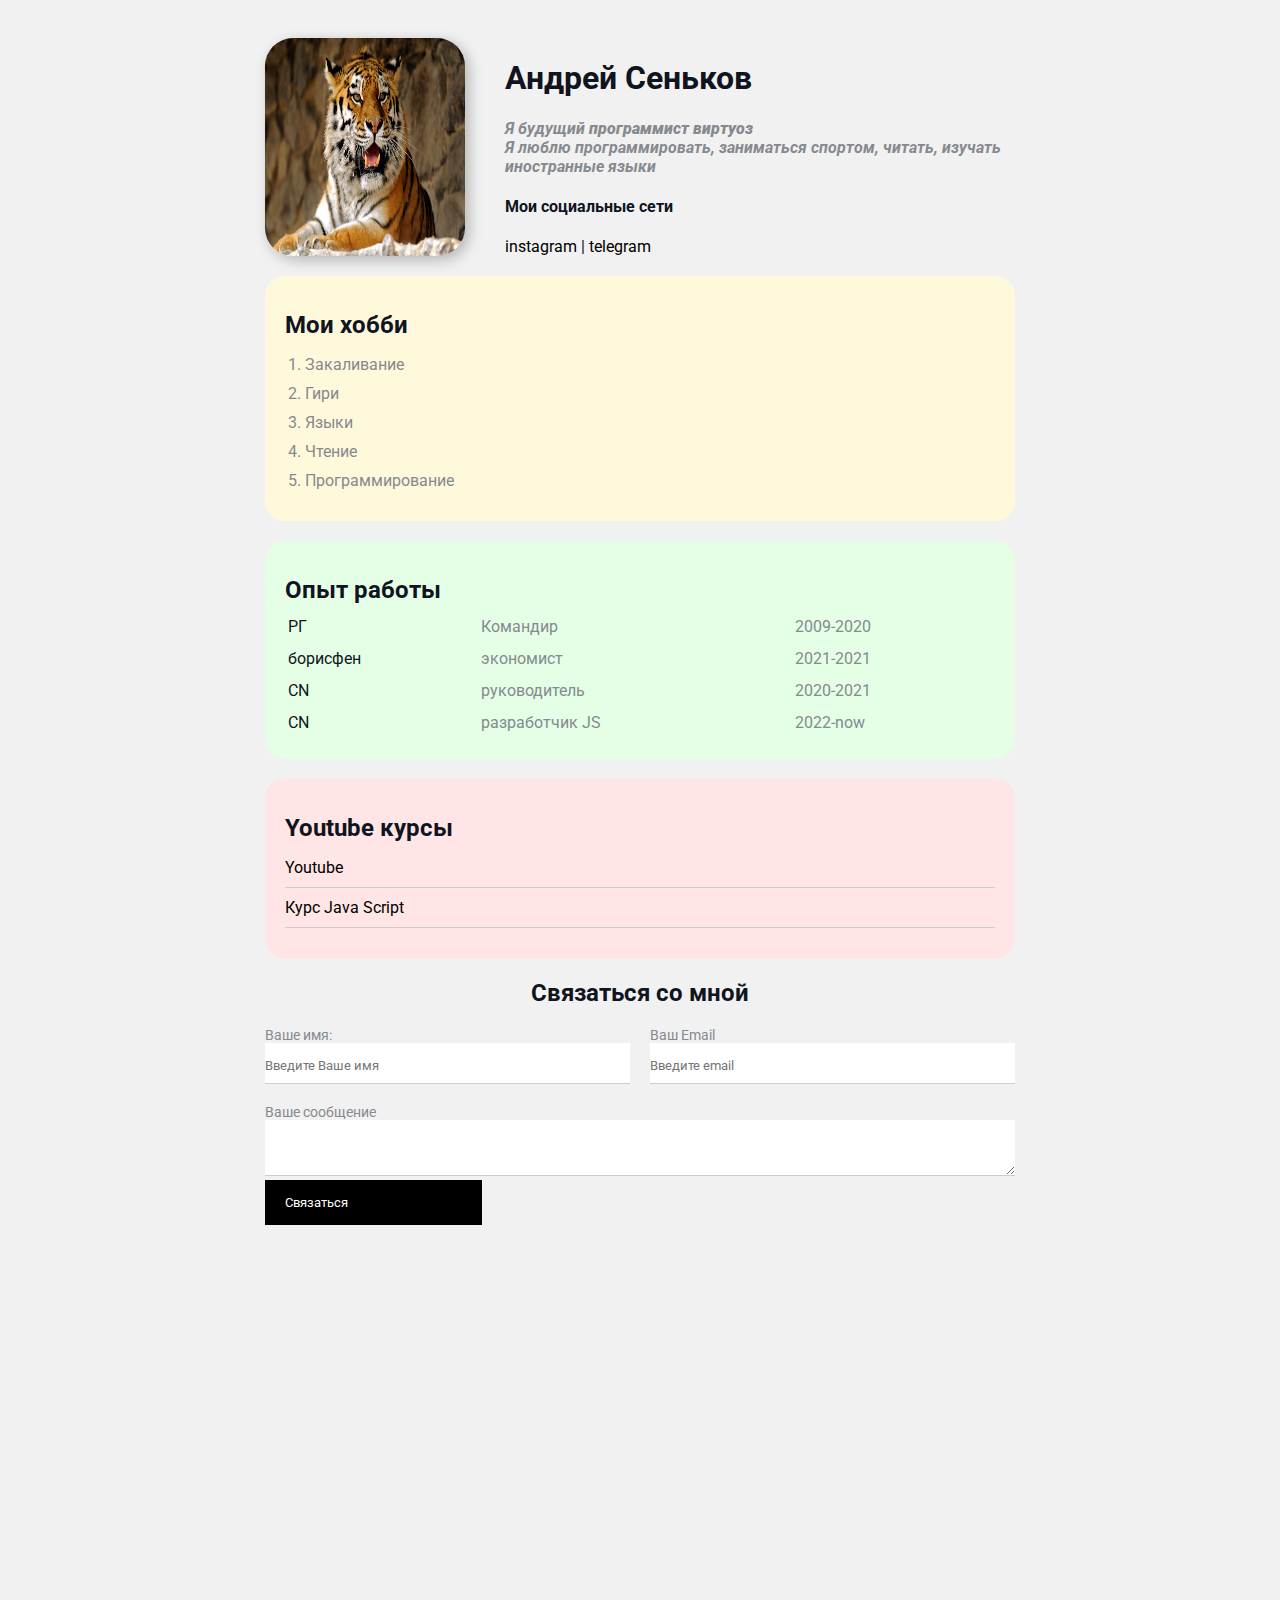
<file: index.html>
<!DOCTYPE html>
<html>

<head>
    <meta charset="UTF-8" />
    <title>Andrey CV</title>
    <link rel="stylesheet" href="styles.css">
</head>

<body>
    <div class='conteiner'>
        <div class="info">
            
            <img src="756183777552609.jpeg" alt="this is my foto" class='avatar' />
                <div class="info-text">
            <h1>Андрей Сеньков</h1>
            <p>
                Я будущий <strong>программист виртуоз</strong>
            </p>
            <p>
                Я люблю программировать, заниматься спортом, читать, изучать иностранные языки
            </p>

            <h4>Мои социальные сети</h4>
                <a href=" https://instagram.com " target="_blank ">instagram</a>    |
                <a href="https://t.me " target="_top ">telegram</a>
            </div>
        </div>
        
        <div class="card bg-yellow">
            <h2>Мои хобби</h2>
                <ol class="list">
                    <li>Закаливание</li>
                    <li>Гири</li>
                    <li>Языки</li>
                    <li>Чтение</li>
                    <li>Программирование</li>
                </ol>
        </div>


    <div class="card bg-green">
        <h2>Опыт работы</h2>
        <table class="table">
                <tr>
                    <td>РГ</td>
                    <td>Командир</td>
                    <td>2009-2020</td>
                </tr>
                <tr>
                    <td >борисфен</td>
                    <td>экономист</td>
                    <td>2021-2021</td>
                </tr>
            
                <tr>
                    <td>CN</td>
                    <td>руководитель</td>
                    <td>2020-2021</td>
                </tr>
                <tr>
                    <td>CN</td>
                    <td>разработчик JS</td>
                    <td>2022-now</td>
                </tr>
            </table>
   </div>


            <div class="card bg-red">
                <h2>Youtube курсы</h2>
                <ul class="link-list">
                    <li>
                        <a href="https://www.youtube.com/">Youtube</a>
                    </li>
                    <li>
                        <a href="https://www.youtube.com/watch?v=Bluxbh9CaQ0&list=RDCMUCg8ss4xW9jASrqWGP30jXiw&start_radio=1">Курс Java Script</a>
                    </li>
                </ul>
            </div>

    <div class="contact">
        <h2>Связаться со мной</h2>
        <form action="/ ">
            <div class="row">
                <div class="form-group">
                    <label for="name ">Ваше имя: </label>
                    <input type="text " id="name " placeholder="Введите Ваше имя " />
                </div>
                <div class="form-group">
                    <label for="email ">Ваш Email</label>
                    <input type="email " id="email " placeholder="Введите email " />
                </div>
            </div>
                <div class="form-group">
                    <label for="text">Ваше сообщение</label>
                    <textarea name=" " id="text " cols="15 " rows=" 2 "></textarea>
                </div>
            <input class="btn" type="submit " value="Cвязаться " />
        </form>
    </div>
    <div class="position">
        <div class="box"></div>
    </div>
</div>

    <div style="margin-bottom: 500px;"></div>
    
</body>

</html>
</file>
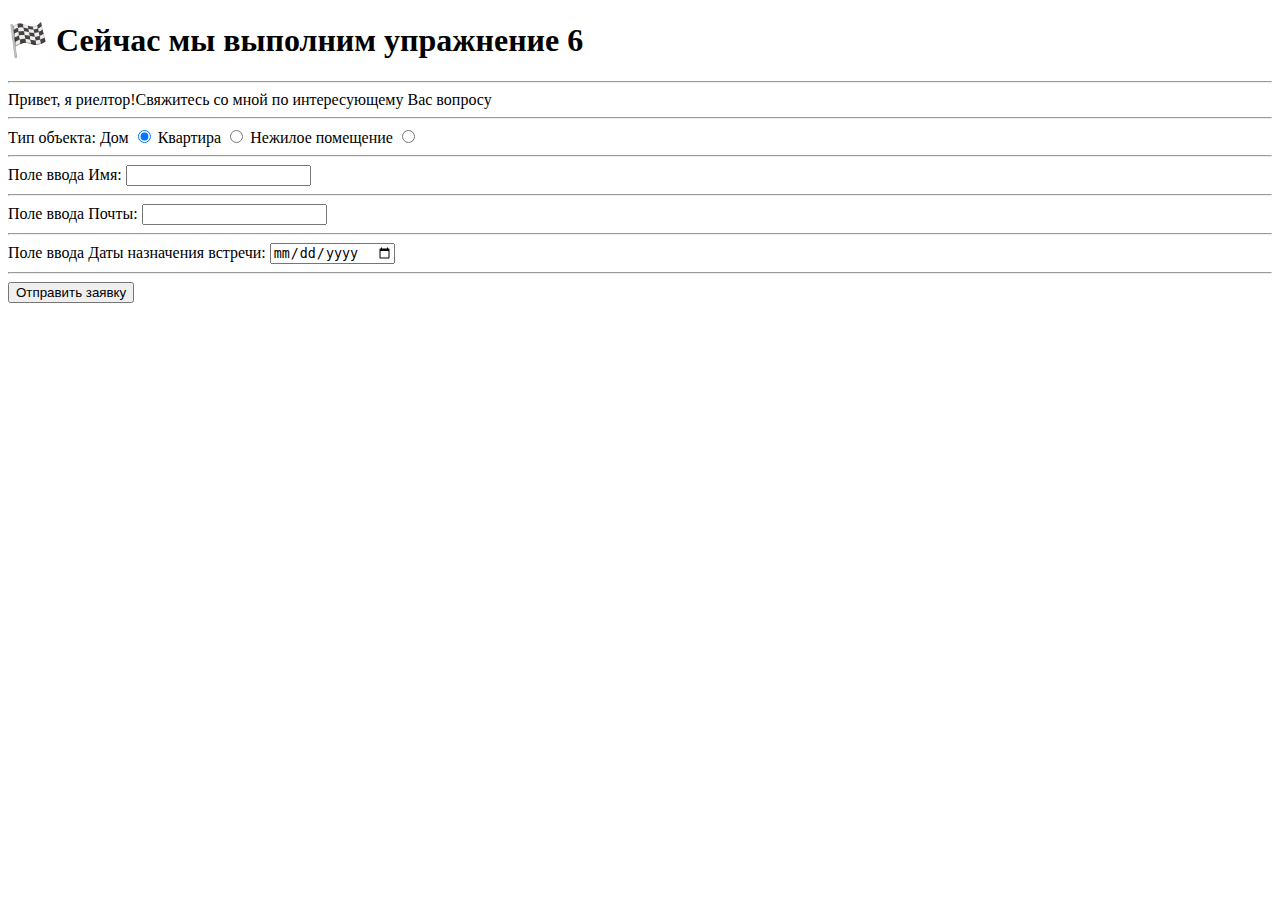
<file: indexform.html>
<!DOCTYPE html>
<htm>

    <head>
        <meta charset="UTF-8">

        <title>Form</title>
    </head>

    <body>
        <h1>🏁 Сейчас мы выполним упражнение 6</h1>


        <hr> Привет, я риелтор!Свяжитесь со мной по интересующему Вас вопросу


        <hr> Тип объекта:


        <label for="Get-home">Дом</label>
        <input type="radio" name="name1" id="Get-home" value="rad1" checked>
        <label for="Get-room">Квартира</label>
        <input type="radio" name="name1" id="Get-room" value="rad2">
        <label for=" Get-premises ">Нежилое помещение</label>
        <input type="radio" name="name1" id="Get-premises" value="rad3">


        <!--  <hr>
        <p><input type=" radio " name="drink " value="rad1 "> Пиво

            <input type="radio " name="drink " value="rad2 "> Чай
            <Br>
            <input type="radio " name="drink " value="rad3 "> Кофе</p> -->


        <hr>
        <form action=" " metod="post ">
            <label for="Get-name ">Поле ввода Имя:</label>
            <input type="text " name="name " id="Get-name ">

            <!--             <hr>
            <label for="GET-name ">Name:</label>
            <input id="GET-name " type="text " name="name ">
            <input type="submit " value="Save "> -->



            <hr>
            <label for="Get-email ">Поле ввода Почты:</label>
            <input type="email " name="email " id="Get-email ">

            <hr>
            <label for="Get-date">Поле ввода Даты назначения встречи:</label> <input type="date" name="date" id="Get-date">
            <hr>

            <input type="button" name="pfz" id="pf" value="Отправить заявку">
            <!-- <label for="pf">Отправить заявку</label> -->



        </form>


    </body>

    </html>
</file>
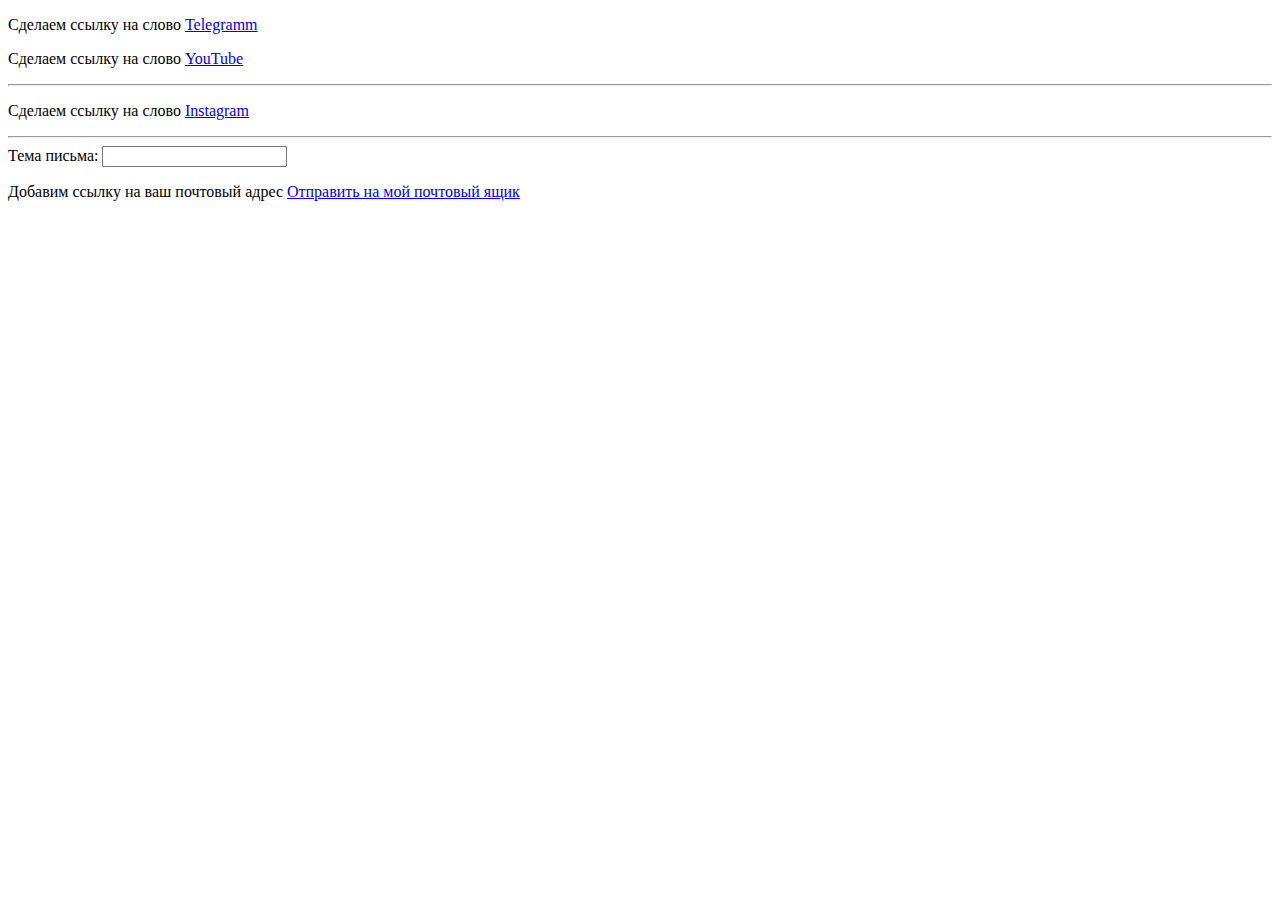
<file: indexhyperlink.html>
<!DOCTYPE html>
<html lang="en">

<head>
    <meta charset="UTF-8" />

    <title>Упражнение 3</title>
</head>

<body>
    <p>
        Сделаем ссылку на слово
        <a href='https://web.telegram.org/k/ ' target="_blank">Telegramm</a>
    </p>
    <p>Сделаем ссылку на слово
        <a href=' https://www.youtube.com/ ' target='_blank'>YouTube</a>

        <hr>
    </p>
    <p>Сделаем ссылку на слово
        <a href='https://www.instagram.com/?hl=en '>Instagram</a>
    </p>
    <hr>
    <form action="">
        <label for="topic">Тема письма:</label>
        <input type="email" id="topic">
    </form>
    <p>Добавим ссылку на ваш почтовый адрес
        <a href='mailto:asbvfg35@icloud.com'>Отправить на мой почтовый ящик</a>
    </p>

</body>

</html>
</file>
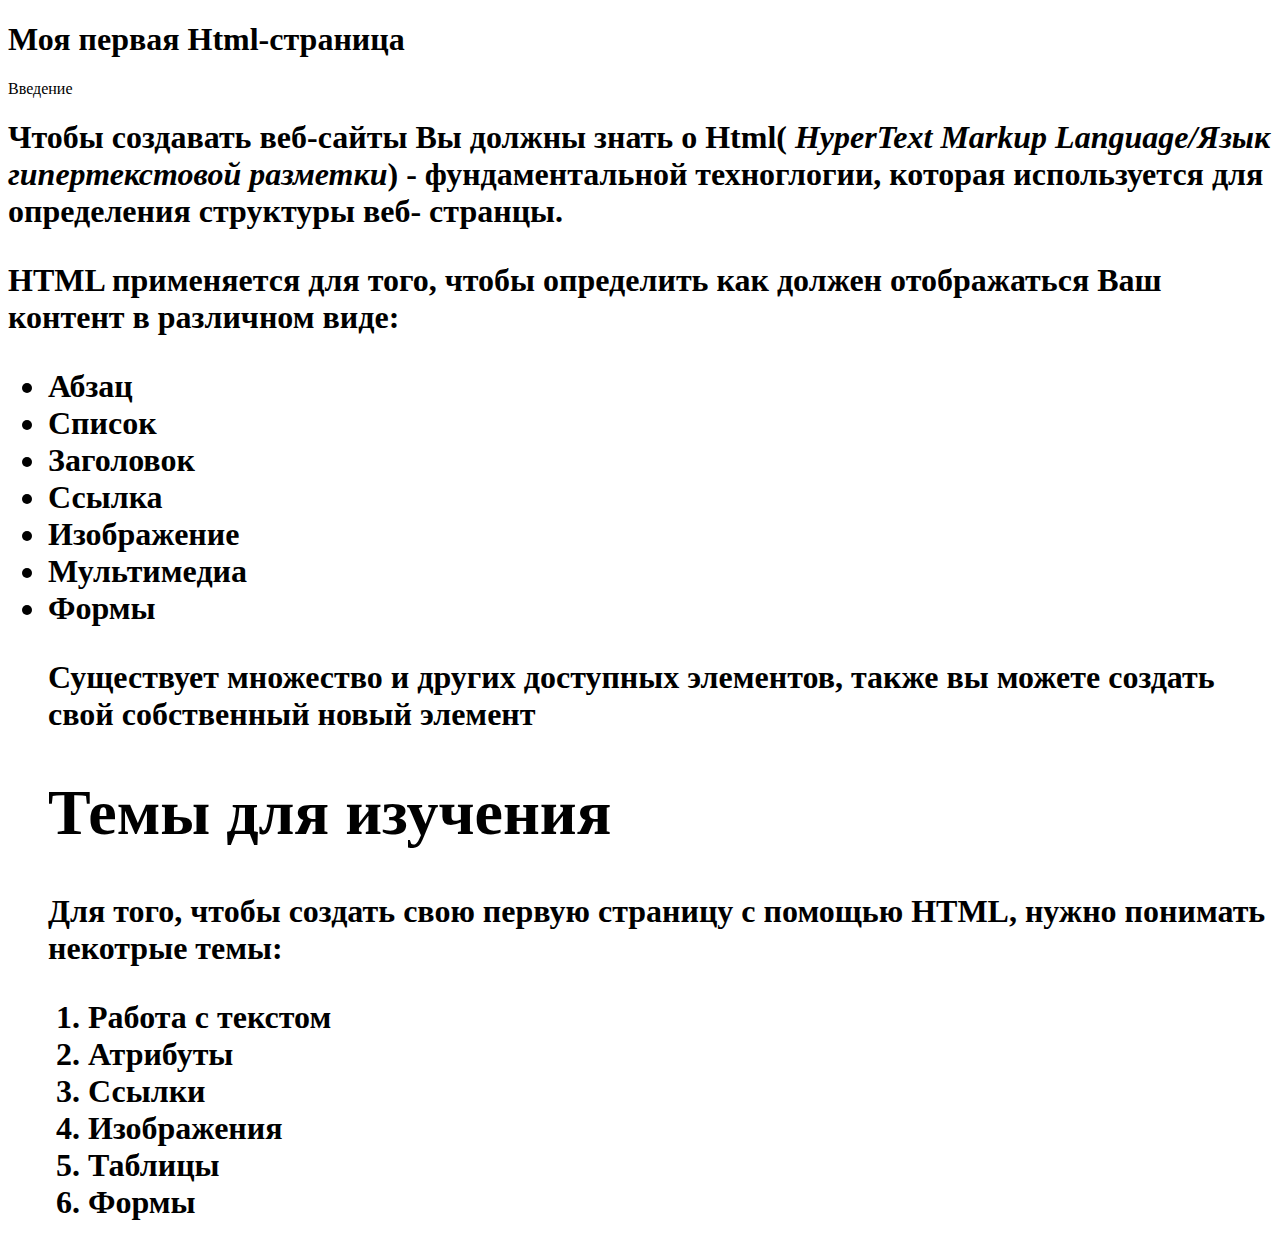
<file: indexlist.html>
<!DOCTYPE html>
<html lang="en">

<head>
    <meta charset="UTF-8">
    <meta http-equiv="X-UA-Compatible" content="IE=edge">
    <meta name="viewport" content="width=device-width, initial-scale=1.0">
    <title>МОя первая страница</title>
</head>

<body>
    <h1>Моя первая Html-страница
    </h1>
    <p>Введение</p>
    <h1>Чтобы создавать веб-сайты Вы должны знать о
        <strong>Html</strong>(
        <em>HyperText Markup Language/Язык гипертекстовой разметки</em>) - фундаментальной техноглогии, которая используется для определения структуры веб- странцы.
        </p>
        <p>HTML применяется для того, чтобы определить как должен отображаться Ваш контент в различном виде:
        </p>
        <ul>
            <li>Абзац</li>
            <li>Список</li>
            <li>Заголовок</li>
            <li>Ссылка</li>
            <li>Изображение</li>
            <li>Мультимедиа</li>
            <li>Формы</li>
            <p>Существует множество и других доступных элементов, также вы можете создать свой собственный новый элемент
            </p>
            <h1>Темы для изучения</h1>
            <p>Для того, чтобы создать свою первую страницу с помощью HTML, нужно понимать некотрые темы:
            </p>
            <ol>
                <li>Работа с текстом</li>
                <li>Атрибуты</li>
                <li>Ссылки</li>
                <li>Изображения</li>
                <li>Таблицы</li>
                <li>Формы</li>
            </ol>
</body>

</html>
</file>
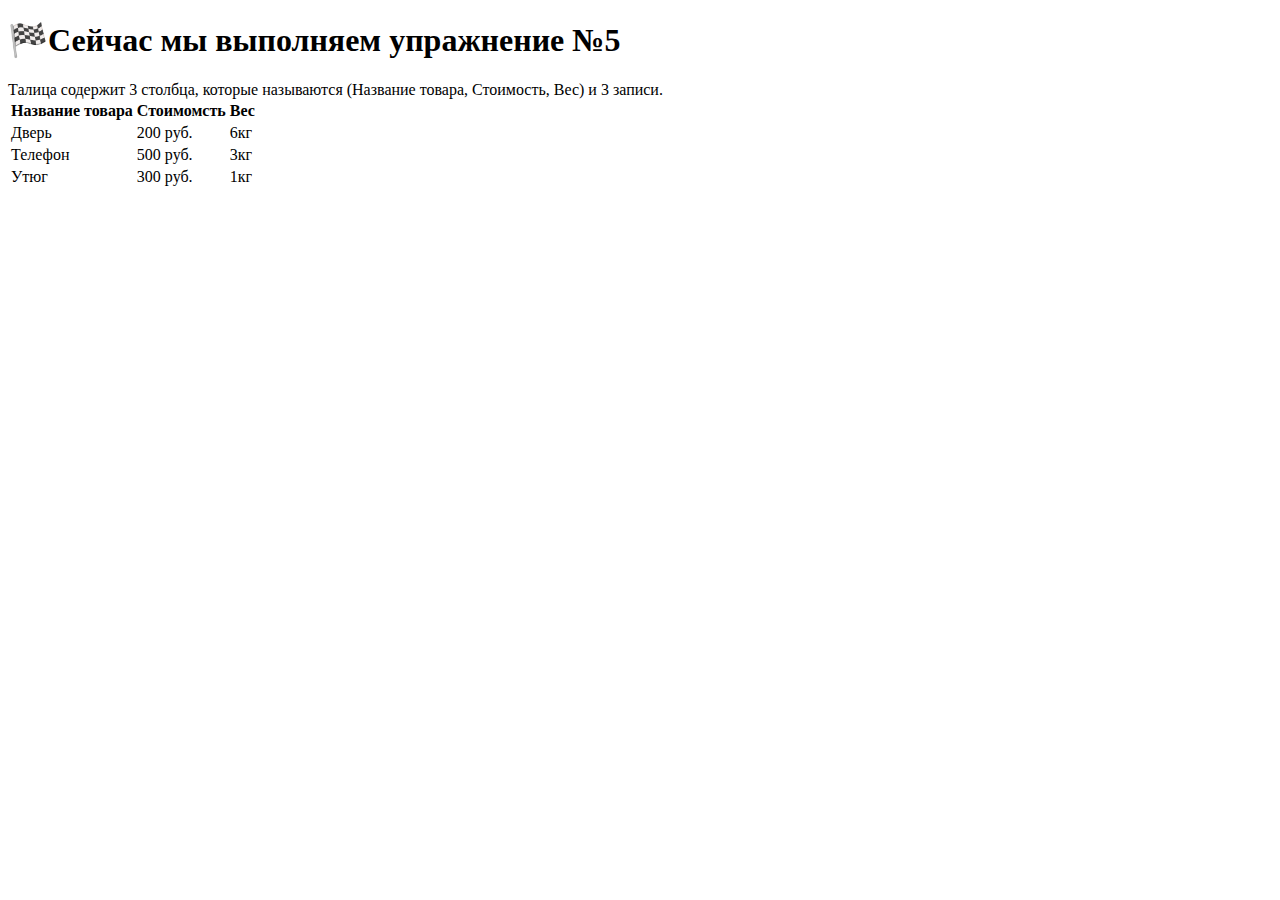
<file: indextable.html>
<!DOCTYPE html>
<html>

<head>
    <meta charset="UTF-8">

    <title>Table</title>
</head>

<body>
    <h1>🏁Сейчас мы выполняем упражнение №5</h1>
    Талица содержит 3 столбца, которые называются (Название товара, Стоимость, Вес) и 3 записи.
    <table>
        <thead>
            <tr>
                <th>Название товара </th>
                <th>Стоимомсть</th>
                <th>Вес</th>
            </tr>
        </thead>
        <tbody>
            <tr>
                <td>Дверь</td>
                <td>200 руб.</td>
                <td>6кг</td>
            </tr>
            <tr>
                <td>Телефон</td>
                <td>500 руб.</td>
                <td>3кг</td>
            </tr>
            <tr>
                <td>Утюг</td>
                <td>300 руб.</td>
                <td>1кг</td>
            </tr>
        </tbody>
    </table>
</body>

</html>
</file>
<file: styles.css>
@import url('https://fonts.googleapis.com/css2?family=Roboto&display=swap');

/*     *{
        padding: 0;
        margin: 0;
    } */
body {
    background-color: #f1f1f1;
    color: #0f141e;
    font-size: 16px;
    font-weight: normal;
    font-family: 'Roboto', sans-serif;
    /* font: normal 16px 'Roboto', sans-serif; */
    /*  font-family: 'Segoe UI', Tahoma, Geneva, Verdana, sans-serif; */
}

a {
    color:black;
    text-decoration: none;
}
a:hover{
    text-decoration: underline;
}
a:active {
    color: blue;
}
a:visited {
    color: grey;
}

/* h2 {
    font-size: 30px;}
} */

.avatar {
    width: 200px;
    border-radius: 28px;
    box-shadow: 4px 4px 14px rgba(0, 0, 0, 0.25);
}
.info {
    margin-bottom: 20px;
    display: flex;
}


@media (max-width: 700px){
    .info {
        text-align: center;
        display: block;
    }
}
.info p {
    color: #86898f;
    margin: 0;
    font-style: italic;
    font-weight: bold;
    text-decoration: none;
    /* text-transform: uppercase;  все в верхнем регистре*/
    /*  letter-spacing: 5px; количество пикселей  которое будет назходиться */
    /* word-spacing: 42px; между словами */
}

.info-text {
    margin-left: 40px;

}

/* 
.social {
    background: purple;
    /*  padding: 15px 40px; */
   /* padding: 15px 20px 25px 30px; */
    /*padding-top: 16px;
    padding-right: 20px; 
    padding-bottom: 15px;
    padding-left: 10px;
    border: 5px solid red;
    border-bottom-style: dotted;
    border-top-width: 15px;
    border-right-color: royalblue;
    margin: 5px;} */
.conteiner {
    max-width: 750px;
    margin: auto;
    padding-top: 30px;
}
/* .box-model > div {
    float: left;
    background: #000;
    height: 200px;
    border: 4px solid red;
    width: 25%;
    box-sizing: border-box;
}  */
.bg-yellow {
    background: #fff9dc;
}
.bg-green {
    background: #e5ffe7;
}
.bg-red {
    background: #ffe5e5;
}
.card {
    padding: 15px 20px;
    margin-bottom: 20px;
    border-radius: 20px;
}
.card h2 {
    margin-bottom: 10px;
}
.list {
    padding: 0 20px;
}
.list li{
    color: #86898f;
    margin-bottom: 10px;
    /* border-bottom: 1px solid grey; */
}
.table {
    width: 100%;
}

.table td {
    padding-bottom: 10px;

}
.table td:nth-child(2),
.table td:nth-child(3) {
    color:#86898f;
}
/* .table tr:nth-child(odd){
    background: red;
} */
.link-list {
    list-style: none;
    padding: 0;

}
.link-list li {
    margin-bottom: 10px;
    padding-bottom: 10px;
    border-bottom: 1px solid #ccc;
}
.contact h2 {
    text-align: center;
} 

.form-group label {
   display:block;
   font-size: 14px;
   color: #86898f;
}

.form-group input, 
.form-group textarea {
    width: 100%;
    box-sizing: border-box;
    border: none;
    /* background: transparent; */
    border-bottom: 1px solid #ccc;
    color: #000;
    padding: 15px 0 10px;
    outline: none;
    font-family: inherit;
}
.row {
    display: flex;
    margin-bottom: 20px;
}
.row > .form-group {
    width: 50%;
    margin-right: 20px;
}
.row > .form-group:first-child {
    margin-right: 20px;
}

.row > .form-group:last-child {
    margin-right: 0;
}
.btn {
    color: white;
    background: black;
    font-family: inherit;
    border: none;
    cursor: pointer;
    padding: 15px 20px;
}
.btn:hover {
    opacity: 0.9;
}

/* possition */

/* .position {
    position: relative;
    border: 4px solid black;
    margin-top: 40px;
    padding: 20px;
    height: 300px;

}
.box {
    position: fixed;
    top: 0;
    left: 0px;
    width: 100%;
    height: 50px;
    background: lightcoral;
} */
</file>
